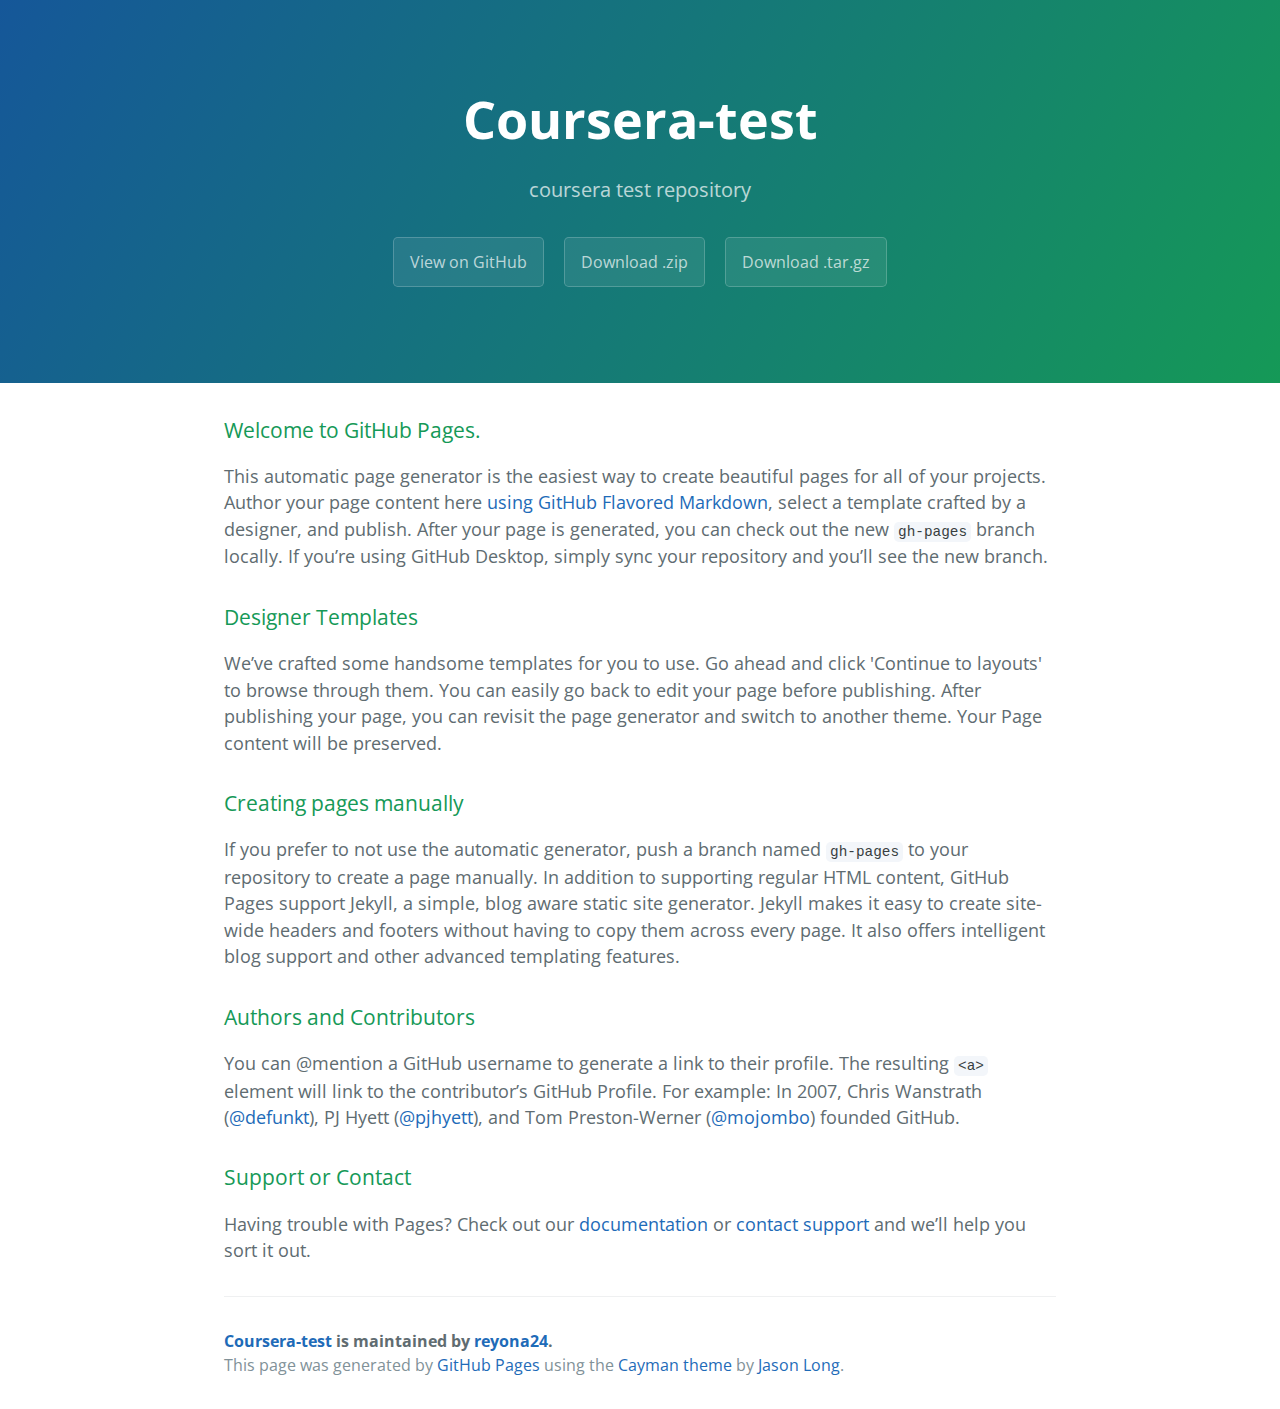
<file: index.html>
<!DOCTYPE html>
<html lang="en-us">
  <head>
    <meta charset="UTF-8">
    <title>Coursera-test by reyona24</title>
    <meta name="viewport" content="width=device-width, initial-scale=1">
    <link rel="stylesheet" type="text/css" href="stylesheets/normalize.css" media="screen">
    <link href='https://fonts.googleapis.com/css?family=Open+Sans:400,700' rel='stylesheet' type='text/css'>
    <link rel="stylesheet" type="text/css" href="stylesheets/stylesheet.css" media="screen">
    <link rel="stylesheet" type="text/css" href="stylesheets/github-light.css" media="screen">
  </head>
  <body>
    <section class="page-header">
      <h1 class="project-name">Coursera-test</h1>
      <h2 class="project-tagline">coursera test repository</h2>
      <a href="https://github.com/reyona24/coursera-test" class="btn">View on GitHub</a>
      <a href="https://github.com/reyona24/coursera-test/zipball/master" class="btn">Download .zip</a>
      <a href="https://github.com/reyona24/coursera-test/tarball/master" class="btn">Download .tar.gz</a>
    </section>

    <section class="main-content">
      <h3>
<a id="welcome-to-github-pages" class="anchor" href="#welcome-to-github-pages" aria-hidden="true"><span aria-hidden="true" class="octicon octicon-link"></span></a>Welcome to GitHub Pages.</h3>
<p>This automatic page generator is the easiest way to create beautiful pages for all of your projects. Author your page content here <a href="https://guides.github.com/features/mastering-markdown/">using GitHub Flavored Markdown</a>, select a template crafted by a designer, and publish. After your page is generated, you can check out the new <code>gh-pages</code> branch locally. If you’re using GitHub Desktop, simply sync your repository and you’ll see the new branch.</p>
<h3>
<a id="designer-templates" class="anchor" href="#designer-templates" aria-hidden="true"><span aria-hidden="true" class="octicon octicon-link"></span></a>Designer Templates</h3>
<p>We’ve crafted some handsome templates for you to use. Go ahead and click 'Continue to layouts' to browse through them. You can easily go back to edit your page before publishing. After publishing your page, you can revisit the page generator and switch to another theme. Your Page content will be preserved.</p>
<h3>
<a id="creating-pages-manually" class="anchor" href="#creating-pages-manually" aria-hidden="true"><span aria-hidden="true" class="octicon octicon-link"></span></a>Creating pages manually</h3>
<p>If you prefer to not use the automatic generator, push a branch named <code>gh-pages</code> to your repository to create a page manually. In addition to supporting regular HTML content, GitHub Pages support Jekyll, a simple, blog aware static site generator. Jekyll makes it easy to create site-wide headers and footers without having to copy them across every page. It also offers intelligent blog support and other advanced templating features.</p>
<h3>
<a id="authors-and-contributors" class="anchor" href="#authors-and-contributors" aria-hidden="true"><span aria-hidden="true" class="octicon octicon-link"></span></a>Authors and Contributors</h3>
<p>You can @mention a GitHub username to generate a link to their profile. The resulting <code>&lt;a&gt;</code> element will link to the contributor’s GitHub Profile. For example: In 2007, Chris Wanstrath (<a class="user-mention" data-hovercard-type="user" data-hovercard-url="/users/defunkt/hovercard" data-octo-click="hovercard-link-click" data-octo-dimensions="link_type:self" href="https://github.com/defunkt">@defunkt</a>), PJ Hyett (<a class="user-mention" data-hovercard-type="user" data-hovercard-url="/users/pjhyett/hovercard" data-octo-click="hovercard-link-click" data-octo-dimensions="link_type:self" href="https://github.com/pjhyett">@pjhyett</a>), and Tom Preston-Werner (<a class="user-mention" data-hovercard-type="user" data-hovercard-url="/users/mojombo/hovercard" data-octo-click="hovercard-link-click" data-octo-dimensions="link_type:self" href="https://github.com/mojombo">@mojombo</a>) founded GitHub.</p>
<h3>
<a id="support-or-contact" class="anchor" href="#support-or-contact" aria-hidden="true"><span aria-hidden="true" class="octicon octicon-link"></span></a>Support or Contact</h3>
<p>Having trouble with Pages? Check out our <a href="https://help.github.com/pages">documentation</a> or <a href="https://github.com/contact">contact support</a> and we’ll help you sort it out.</p>

      <footer class="site-footer">
        <span class="site-footer-owner"><a href="https://github.com/reyona24/coursera-test">Coursera-test</a> is maintained by <a href="https://github.com/reyona24">reyona24</a>.</span>

        <span class="site-footer-credits">This page was generated by <a href="https://pages.github.com">GitHub Pages</a> using the <a href="https://github.com/jasonlong/cayman-theme">Cayman theme</a> by <a href="https://twitter.com/jasonlong">Jason Long</a>.</span>
      </footer>

    </section>

  
  </body>
</html>
</file>
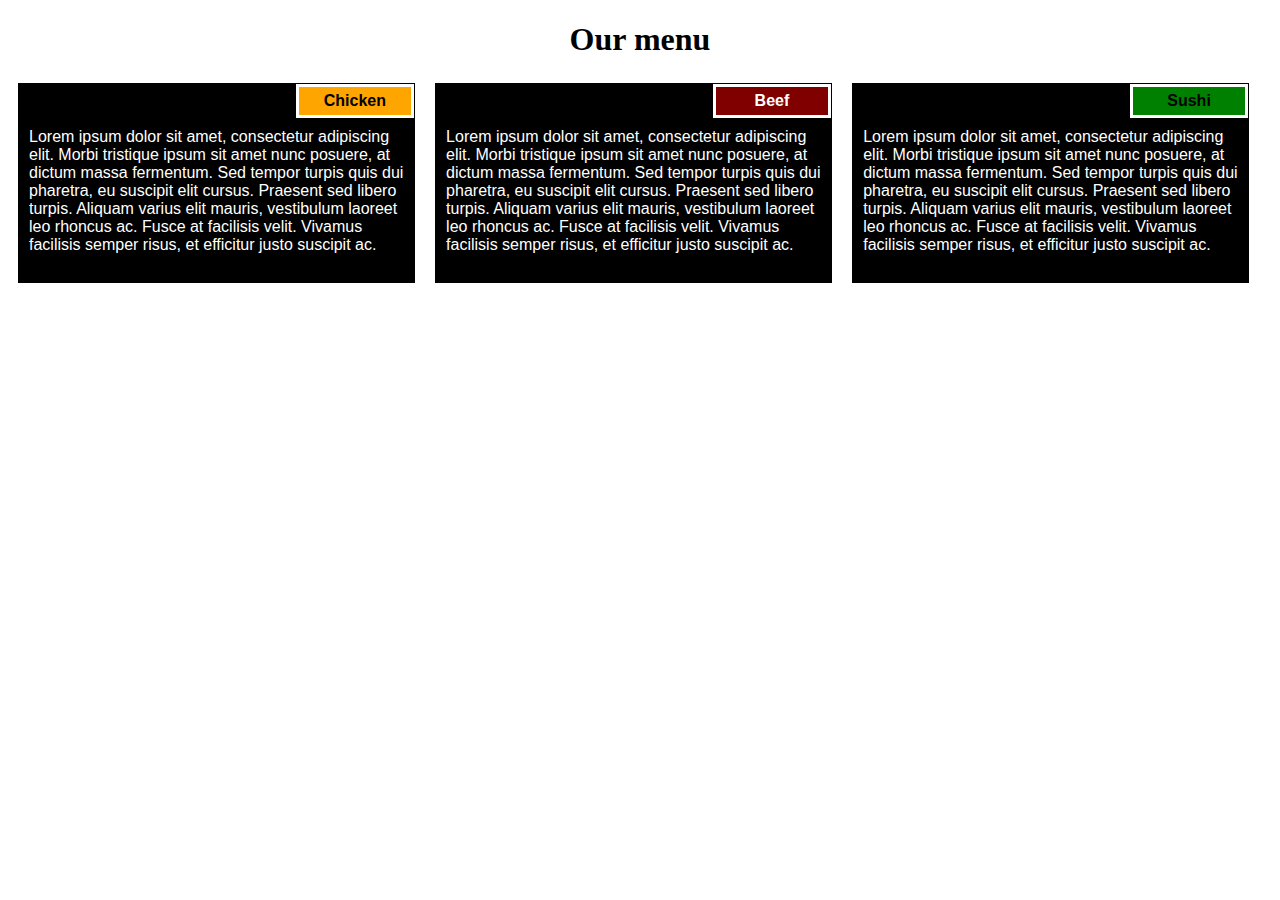
<file: week2-assignment/index.html>
<!doctype html>
<html>
<head>
 <meta charset="utf-8">
 <meta name="viewport" content="width=device-width, initial-scale=1">
<title>our menu</title>
<link rel="stylesheet" type="text/css" href="style.css"></link>
</head>
<body>
<h1>Our menu</h1>
<div class="row">
	<div class="container col-lg-4 col-md-6 ">
		<section>
			<div id="p1">Chicken</div>
		<p>
			Lorem ipsum dolor sit amet, consectetur adipiscing elit. Morbi tristique ipsum sit amet nunc posuere, at dictum massa fermentum. Sed tempor turpis quis dui pharetra, eu suscipit elit cursus. Praesent sed libero turpis. Aliquam varius elit mauris, vestibulum laoreet leo rhoncus ac. Fusce at facilisis velit. Vivamus facilisis semper risus, et efficitur justo suscipit ac. 
		</p>
	</section>
</div>
	<div class="container col-lg-4 col-md-6">
		<section>
			<div id="p2">Beef</div>
		<p>
		Lorem ipsum dolor sit amet, consectetur adipiscing elit. Morbi tristique ipsum sit amet nunc posuere, at dictum massa fermentum. Sed tempor turpis quis dui pharetra, eu suscipit elit cursus. Praesent sed libero turpis. Aliquam varius elit mauris, vestibulum laoreet leo rhoncus ac. Fusce at facilisis velit. Vivamus facilisis semper risus, et efficitur justo suscipit ac. 	
		
		</p>
	</section>
</div>
<div class="container col-lg-4 col-md-12">
		<section>
			<div id="p3">Sushi</div>
		<p>
			Lorem ipsum dolor sit amet, consectetur adipiscing elit. Morbi tristique ipsum sit amet nunc posuere, at dictum massa fermentum. Sed tempor turpis quis dui pharetra, eu suscipit elit cursus. Praesent sed libero turpis. Aliquam varius elit mauris, vestibulum laoreet leo rhoncus ac. Fusce at facilisis velit. Vivamus facilisis semper risus, et efficitur justo suscipit ac. 
		</p>
	</section>
	</div>
</div>
</body>
</html>
</file>
<file: stylesheets/stylesheet.css>
* {
  box-sizing: border-box; }

body {
  padding: 0;
  margin: 0;
  font-family: "Open Sans", "Helvetica Neue", Helvetica, Arial, sans-serif;
  font-size: 16px;
  line-height: 1.5;
  color: #606c71; }

a {
  color: #1e6bb8;
  text-decoration: none; }
  a:hover {
    text-decoration: underline; }

.btn {
  display: inline-block;
  margin-bottom: 1rem;
  color: rgba(255, 255, 255, 0.7);
  background-color: rgba(255, 255, 255, 0.08);
  border-color: rgba(255, 255, 255, 0.2);
  border-style: solid;
  border-width: 1px;
  border-radius: 0.3rem;
  transition: color 0.2s, background-color 0.2s, border-color 0.2s; }
  .btn + .btn {
    margin-left: 1rem; }

.btn:hover {
  color: rgba(255, 255, 255, 0.8);
  text-decoration: none;
  background-color: rgba(255, 255, 255, 0.2);
  border-color: rgba(255, 255, 255, 0.3); }

@media screen and (min-width: 64em) {
  .btn {
    padding: 0.75rem 1rem; } }

@media screen and (min-width: 42em) and (max-width: 64em) {
  .btn {
    padding: 0.6rem 0.9rem;
    font-size: 0.9rem; } }

@media screen and (max-width: 42em) {
  .btn {
    display: block;
    width: 100%;
    padding: 0.75rem;
    font-size: 0.9rem; }
    .btn + .btn {
      margin-top: 1rem;
      margin-left: 0; } }

.page-header {
  color: #fff;
  text-align: center;
  background-color: #159957;
  background-image: linear-gradient(120deg, #155799, #159957); }

@media screen and (min-width: 64em) {
  .page-header {
    padding: 5rem 6rem; } }

@media screen and (min-width: 42em) and (max-width: 64em) {
  .page-header {
    padding: 3rem 4rem; } }

@media screen and (max-width: 42em) {
  .page-header {
    padding: 2rem 1rem; } }

.project-name {
  margin-top: 0;
  margin-bottom: 0.1rem; }

@media screen and (min-width: 64em) {
  .project-name {
    font-size: 3.25rem; } }

@media screen and (min-width: 42em) and (max-width: 64em) {
  .project-name {
    font-size: 2.25rem; } }

@media screen and (max-width: 42em) {
  .project-name {
    font-size: 1.75rem; } }

.project-tagline {
  margin-bottom: 2rem;
  font-weight: normal;
  opacity: 0.7; }

@media screen and (min-width: 64em) {
  .project-tagline {
    font-size: 1.25rem; } }

@media screen and (min-width: 42em) and (max-width: 64em) {
  .project-tagline {
    font-size: 1.15rem; } }

@media screen and (max-width: 42em) {
  .project-tagline {
    font-size: 1rem; } }

.main-content :first-child {
  margin-top: 0; }
.main-content img {
  max-width: 100%; }
.main-content h1, .main-content h2, .main-content h3, .main-content h4, .main-content h5, .main-content h6 {
  margin-top: 2rem;
  margin-bottom: 1rem;
  font-weight: normal;
  color: #159957; }
.main-content p {
  margin-bottom: 1em; }
.main-content code {
  padding: 2px 4px;
  font-family: Consolas, "Liberation Mono", Menlo, Courier, monospace;
  font-size: 0.9rem;
  color: #383e41;
  background-color: #f3f6fa;
  border-radius: 0.3rem; }
.main-content pre {
  padding: 0.8rem;
  margin-top: 0;
  margin-bottom: 1rem;
  font: 1rem Consolas, "Liberation Mono", Menlo, Courier, monospace;
  color: #567482;
  word-wrap: normal;
  background-color: #f3f6fa;
  border: solid 1px #dce6f0;
  border-radius: 0.3rem; }
  .main-content pre > code {
    padding: 0;
    margin: 0;
    font-size: 0.9rem;
    color: #567482;
    word-break: normal;
    white-space: pre;
    background: transparent;
    border: 0; }
.main-content .highlight {
  margin-bottom: 1rem; }
  .main-content .highlight pre {
    margin-bottom: 0;
    word-break: normal; }
.main-content .highlight pre, .main-content pre {
  padding: 0.8rem;
  overflow: auto;
  font-size: 0.9rem;
  line-height: 1.45;
  border-radius: 0.3rem; }
.main-content pre code, .main-content pre tt {
  display: inline;
  max-width: initial;
  padding: 0;
  margin: 0;
  overflow: initial;
  line-height: inherit;
  word-wrap: normal;
  background-color: transparent;
  border: 0; }
  .main-content pre code:before, .main-content pre code:after, .main-content pre tt:before, .main-content pre tt:after {
    content: normal; }
.main-content ul, .main-content ol {
  margin-top: 0; }
.main-content blockquote {
  padding: 0 1rem;
  margin-left: 0;
  color: #819198;
  border-left: 0.3rem solid #dce6f0; }
  .main-content blockquote > :first-child {
    margin-top: 0; }
  .main-content blockquote > :last-child {
    margin-bottom: 0; }
.main-content table {
  display: block;
  width: 100%;
  overflow: auto;
  word-break: normal;
  word-break: keep-all; }
  .main-content table th {
    font-weight: bold; }
  .main-content table th, .main-content table td {
    padding: 0.5rem 1rem;
    border: 1px solid #e9ebec; }
.main-content dl {
  padding: 0; }
  .main-content dl dt {
    padding: 0;
    margin-top: 1rem;
    font-size: 1rem;
    font-weight: bold; }
  .main-content dl dd {
    padding: 0;
    margin-bottom: 1rem; }
.main-content hr {
  height: 2px;
  padding: 0;
  margin: 1rem 0;
  background-color: #eff0f1;
  border: 0; }

@media screen and (min-width: 64em) {
  .main-content {
    max-width: 64rem;
    padding: 2rem 6rem;
    margin: 0 auto;
    font-size: 1.1rem; } }

@media screen and (min-width: 42em) and (max-width: 64em) {
  .main-content {
    padding: 2rem 4rem;
    font-size: 1.1rem; } }

@media screen and (max-width: 42em) {
  .main-content {
    padding: 2rem 1rem;
    font-size: 1rem; } }

.site-footer {
  padding-top: 2rem;
  margin-top: 2rem;
  border-top: solid 1px #eff0f1; }

.site-footer-owner {
  display: block;
  font-weight: bold; }

.site-footer-credits {
  color: #819198; }

@media screen and (min-width: 64em) {
  .site-footer {
    font-size: 1rem; } }

@media screen and (min-width: 42em) and (max-width: 64em) {
  .site-footer {
    font-size: 1rem; } }

@media screen and (max-width: 42em) {
  .site-footer {
    font-size: 0.9rem; } }
</file>
<file: stylesheets/github-light.css>
/*!
 * GitHub Light v0.4.1
 * Copyright (c) 2012 - 2017 GitHub, Inc.
 * Licensed under MIT (https://github.com/primer/github-syntax-theme-generator/blob/master/LICENSE)
 */

.pl-c /* comment, punctuation.definition.comment, string.comment */ {
  color: #6a737d;
}

.pl-c1 /* constant, entity.name.constant, variable.other.constant, variable.language, support, meta.property-name, support.constant, support.variable, meta.module-reference, markup.raw, meta.diff.header, meta.output */,
.pl-s .pl-v /* string variable */ {
  color: #005cc5;
}

.pl-e /* entity */,
.pl-en /* entity.name */ {
  color: #6f42c1;
}

.pl-smi /* variable.parameter.function, storage.modifier.package, storage.modifier.import, storage.type.java, variable.other */,
.pl-s .pl-s1 /* string source */ {
  color: #24292e;
}

.pl-ent /* entity.name.tag, markup.quote */ {
  color: #22863a;
}

.pl-k /* keyword, storage, storage.type */ {
  color: #d73a49;
}

.pl-s /* string */,
.pl-pds /* punctuation.definition.string, source.regexp, string.regexp.character-class */,
.pl-s .pl-pse .pl-s1 /* string punctuation.section.embedded source */,
.pl-sr /* string.regexp */,
.pl-sr .pl-cce /* string.regexp constant.character.escape */,
.pl-sr .pl-sre /* string.regexp source.ruby.embedded */,
.pl-sr .pl-sra /* string.regexp string.regexp.arbitrary-repitition */ {
  color: #032f62;
}

.pl-v /* variable */,
.pl-smw /* sublimelinter.mark.warning */ {
  color: #e36209;
}

.pl-bu /* invalid.broken, invalid.deprecated, invalid.unimplemented, message.error, brackethighlighter.unmatched, sublimelinter.mark.error */ {
  color: #b31d28;
}

.pl-ii /* invalid.illegal */ {
  color: #fafbfc;
  background-color: #b31d28;
}

.pl-c2 /* carriage-return */ {
  color: #fafbfc;
  background-color: #d73a49;
}

.pl-c2::before /* carriage-return */ {
  content: "^M";
}

.pl-sr .pl-cce /* string.regexp constant.character.escape */ {
  font-weight: bold;
  color: #22863a;
}

.pl-ml /* markup.list */ {
  color: #735c0f;
}

.pl-mh /* markup.heading */,
.pl-mh .pl-en /* markup.heading entity.name */,
.pl-ms /* meta.separator */ {
  font-weight: bold;
  color: #005cc5;
}

.pl-mi /* markup.italic */ {
  font-style: italic;
  color: #24292e;
}

.pl-mb /* markup.bold */ {
  font-weight: bold;
  color: #24292e;
}

.pl-md /* markup.deleted, meta.diff.header.from-file, punctuation.definition.deleted */ {
  color: #b31d28;
  background-color: #ffeef0;
}

.pl-mi1 /* markup.inserted, meta.diff.header.to-file, punctuation.definition.inserted */ {
  color: #22863a;
  background-color: #f0fff4;
}

.pl-mc /* markup.changed, punctuation.definition.changed */ {
  color: #e36209;
  background-color: #ffebda;
}

.pl-mi2 /* markup.ignored, markup.untracked */ {
  color: #f6f8fa;
  background-color: #005cc5;
}

.pl-mdr /* meta.diff.range */ {
  font-weight: bold;
  color: #6f42c1;
}

.pl-ba /* brackethighlighter.tag, brackethighlighter.curly, brackethighlighter.round, brackethighlighter.square, brackethighlighter.angle, brackethighlighter.quote */ {
  color: #586069;
}

.pl-sg /* sublimelinter.gutter-mark */ {
  color: #959da5;
}

.pl-corl /* constant.other.reference.link, string.other.link */ {
  text-decoration: underline;
  color: #032f62;
}
</file>
<file: week2-assignment/style.css>
*{
	box-sizing: border-box;

}
h1{
	margin-bottom: 15px;
	text-align: center;
	color: black;
}
p{
	padding: 10px;
	margin: 0px;

}
.container{
	border: none;
	margin-left: auto;
	margin-right: auto;
	margin-top: 20px;
	margin-bottom: 20px;
	padding: 10px;
	margin: 0px;

}
#p1{
	background-color: orange;
    border: 3px solid white;
    width: 30%;
    margin-left: 70%;
	color: black;
	text-align: center;
    margin-bottom: 0px;
    margin-top:  0px;
    padding: 5px;
    font-weight: 900;
}
#p2{
	background-color: maroon;
    border: 3px solid white;
    width: 30%;
    margin-left: 70%;
	color: white;
	text-align: center;
    margin-bottom: 0px;
    margin-top:  0px;
    padding: 5px;
    font-weight: 900;
}
#p3{
	background-color: green;
    border: 3px solid white;
    width: 30%;
    margin-left: 70%;
	color: black;
	text-align: center;
    margin-bottom: 0px;
    margin-top:  0px;
    padding: 5px;
    font-weight: 900;
	

}

.row{
	width: 100%;
}
@media (min-width: 992px){
	.col-lg-1,.col-lg-2,.col-lg-3,.col-lg-4,.col-lg-5,.col-lg-6,.col-lg-7,.col-lg-8,.col-lg-9,.col-lg-10,.col-lg-11,.col-lg-12{
		float: left;
		
	} 
	.col-lg-1{
		width: 8.33%;
	}
	.col-lg-2{
		width: 16.66%;
	}
	.col-lg-3{
		width: 25%;
	}
	.col-lg-4{
		width: 33%;
	}
	.col-lg-5{
		width: 41.66%;
	}
	.col-lg-6{
		width: 50%;
	}
	.col-lg-7{
        width: 58.33%
	}
	.col-lg-8{
         width: 66.66%;
	}
	.col-lg-9{
         width: 74.99%;
	}
	.col-lg-10{
          width: 83.33%;
	}
	.col-lg-11{
           width: 91.66%;
	}
	.col-lg-12{
		 width: 100%; 
	}
}

@media (min-width: 768px) and (max-width: 991px){
	.col-md-1,.col-md-2,.col-md-3,.col-md-4,.col-md-5,.col-md-6,.col-md-7,.col-md-8,.col-md-9,.col-md-10,.col-md-11,.col-md-12{
		float: left;
		
	} 
	.col-md-1{
		width: 8.33%;
	}
	.col-md-2{
		width: 16.66%;
	}
	.col-md-3{
		width: 25%;
	}
	.col-md-4{
		width: 33%;
	}
	.col-md-5{
		width: 41.66%;
	}
	.col-md-6{
		width: 50%;
	}
	.col-md-7{
        width: 58.33%
	}
	.col-md-8{
         width: 66.66%;
	}
	.col-md-9{
         width: 74.99%;
	}
	.col-md-10{
          width: 83.33%;
	}
	.col-md-11{
           width: 91.66%;
	}
	.col-md-12{
		 width: 100%; 
	}
}

section{
    border: 1px solid black;
    width: 100%;
    height: 200px;
	color: white;
	font-family: Helvetica;
	position: relative;
	background-color: black;
	overflow: scroll;
	font-weight: 500;
}
</file>
